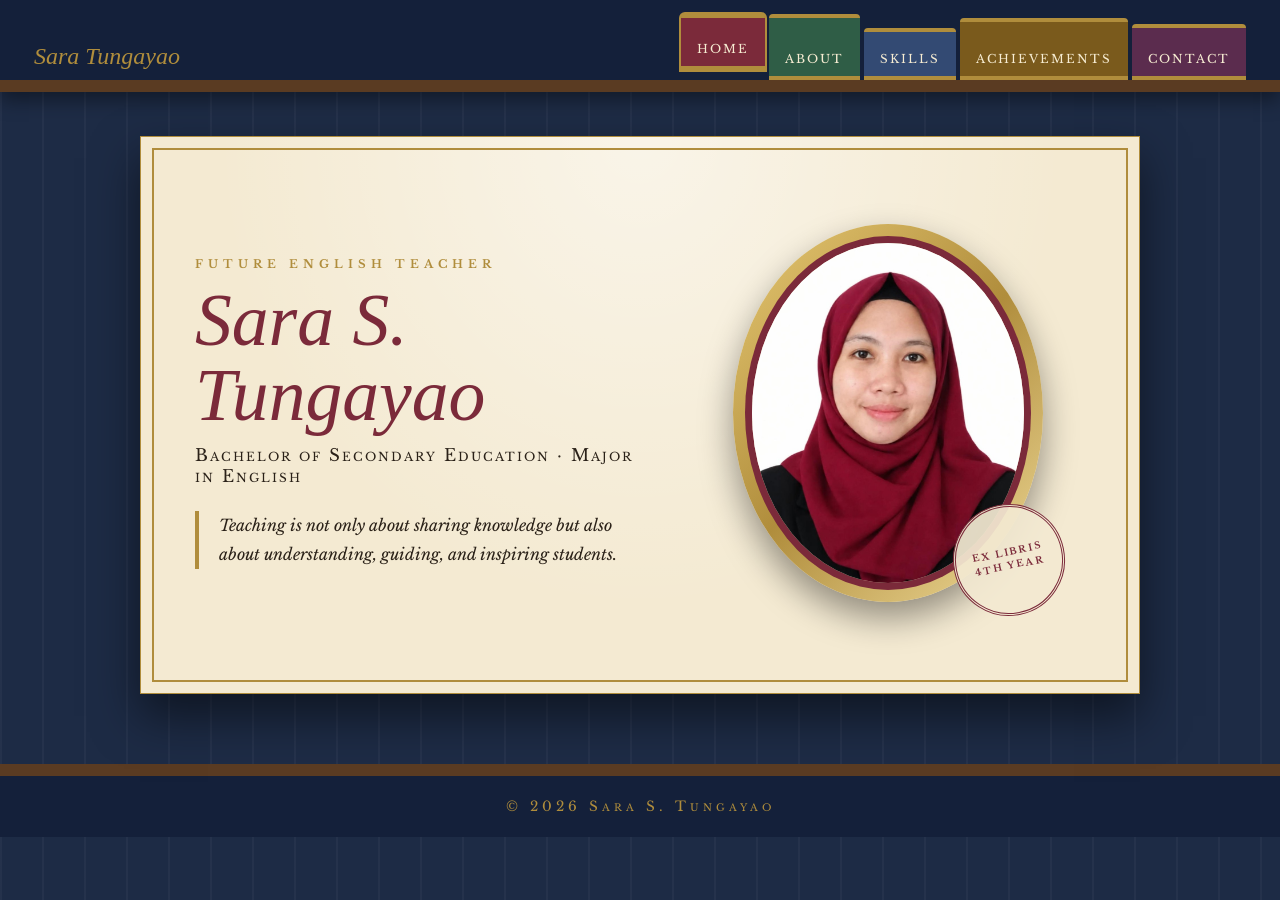
<file: index.html>
<!DOCTYPE html>
<html lang="en">
<head>
<meta charset="UTF-8">
<meta name="viewport" content="width=device-width, initial-scale=1">
<title>Sara S. Tungayao | Portfolio</title>
<link rel="preconnect" href="https://fonts.googleapis.com">
<link href="https://fonts.googleapis.com/css2?family=IM+Fell+English:ital@0;1&family=Libre+Baskerville:ital,wght@0,400;0,700;1,400&display=swap" rel="stylesheet">
<link rel="stylesheet" href="style.css">
</head>
<body>
<header><div class="logo">Sara Tungayao</div><nav class="menu"><a href="index.html" class="current">Home</a><a href="about.html">About</a><a href="skills.html">Skills</a><a href="projects.html">Achievements</a><a href="contact.html">Contact</a></nav></header>
<section id="home" class="page">
<div>
<p class="kicker">Future English Teacher</p>
<h1>Sara S. Tungayao</h1>
<p class="major">Bachelor of Secondary Education &middot; Major in English</p>
<p class="quote">Teaching is not only about sharing knowledge but also about understanding, guiding, and inspiring students.</p>
</div>
<div class="cameo">
<div class="ring"><div class="inner"><img class="profile" src="profile.jpg" alt="Sara S. Tungayao"></div></div>
<div class="stamp">Ex Libris<br>4th Year</div>
</div>
</section>
<footer>&copy; 2026 Sara S. Tungayao</footer>
</body>
</html>
</file>
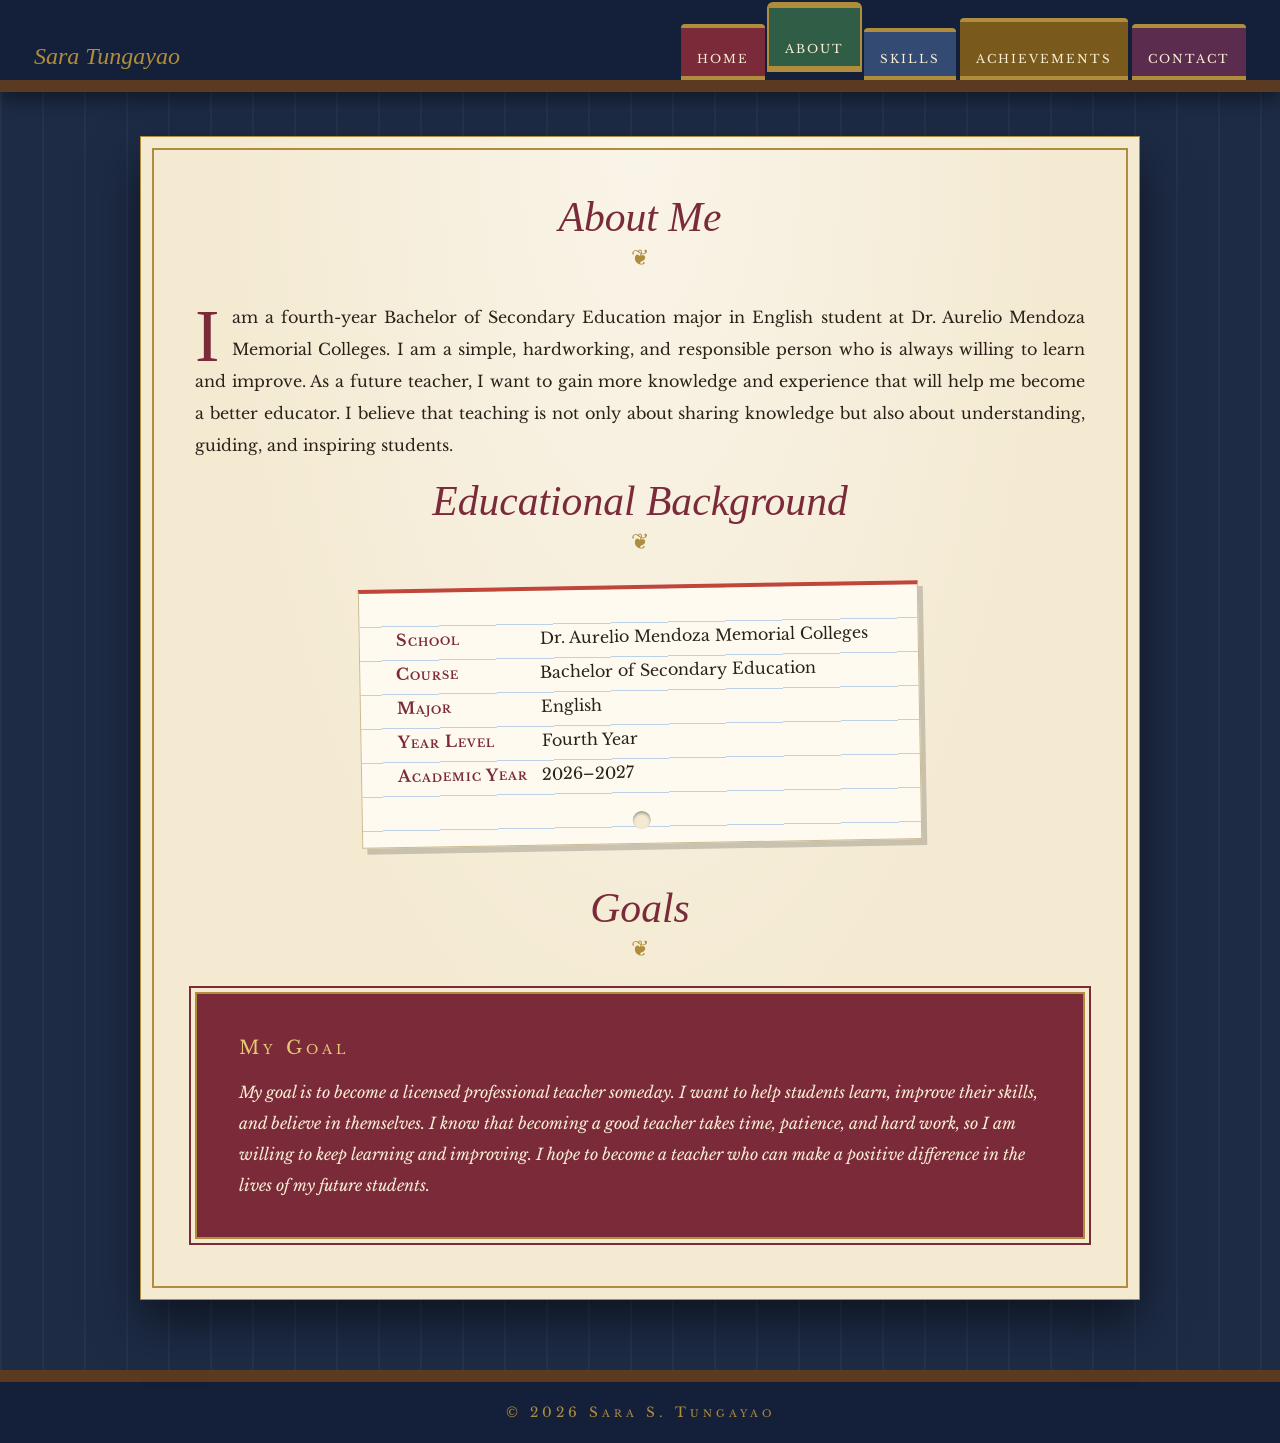
<file: about.html>
<!DOCTYPE html>
<html lang="en">
<head>
<meta charset="UTF-8">
<meta name="viewport" content="width=device-width, initial-scale=1">
<title>Sara S. Tungayao | About</title>
<link rel="preconnect" href="https://fonts.googleapis.com">
<link href="https://fonts.googleapis.com/css2?family=IM+Fell+English:ital@0;1&family=Libre+Baskerville:ital,wght@0,400;0,700;1,400&display=swap" rel="stylesheet">
<link rel="stylesheet" href="style.css">
</head>
<body>
<header><div class="logo">Sara Tungayao</div><nav class="menu"><a href="index.html">Home</a><a href="about.html" class="current">About</a><a href="skills.html">Skills</a><a href="projects.html">Achievements</a><a href="contact.html">Contact</a></nav></header>
<section id="about" class="page">
<h2 class="title">About Me</h2>
<span class="orn">&#10086;</span>
<div class="text">
<p>I am a fourth-year Bachelor of Secondary Education major in English student at Dr. Aurelio Mendoza Memorial Colleges. I am a simple, hardworking, and responsible person who is always willing to learn and improve. As a future teacher, I want to gain more knowledge and experience that will help me become a better educator. I believe that teaching is not only about sharing knowledge but also about understanding, guiding, and inspiring students.</p>
</div>
<h2 class="title">Educational Background</h2>
<span class="orn">&#10086;</span>
<div class="catalog">
<div><b>School</b><span>Dr. Aurelio Mendoza Memorial Colleges</span></div>
<div><b>Course</b><span>Bachelor of Secondary Education</span></div>
<div><b>Major</b><span>English</span></div>
<div><b>Year Level</b><span>Fourth Year</span></div>
<div><b>Academic Year</b><span>2026&ndash;2027</span></div>
</div>
<h2 class="title">Goals</h2>
<span class="orn">&#10086;</span>
<div class="pull">
<h3>My Goal</h3>
<p>My goal is to become a licensed professional teacher someday. I want to help students learn, improve their skills, and believe in themselves. I know that becoming a good teacher takes time, patience, and hard work, so I am willing to keep learning and improving. I hope to become a teacher who can make a positive difference in the lives of my future students.</p>
</div>
</section>
<footer>&copy; 2026 Sara S. Tungayao</footer>
</body>
</html>
</file>
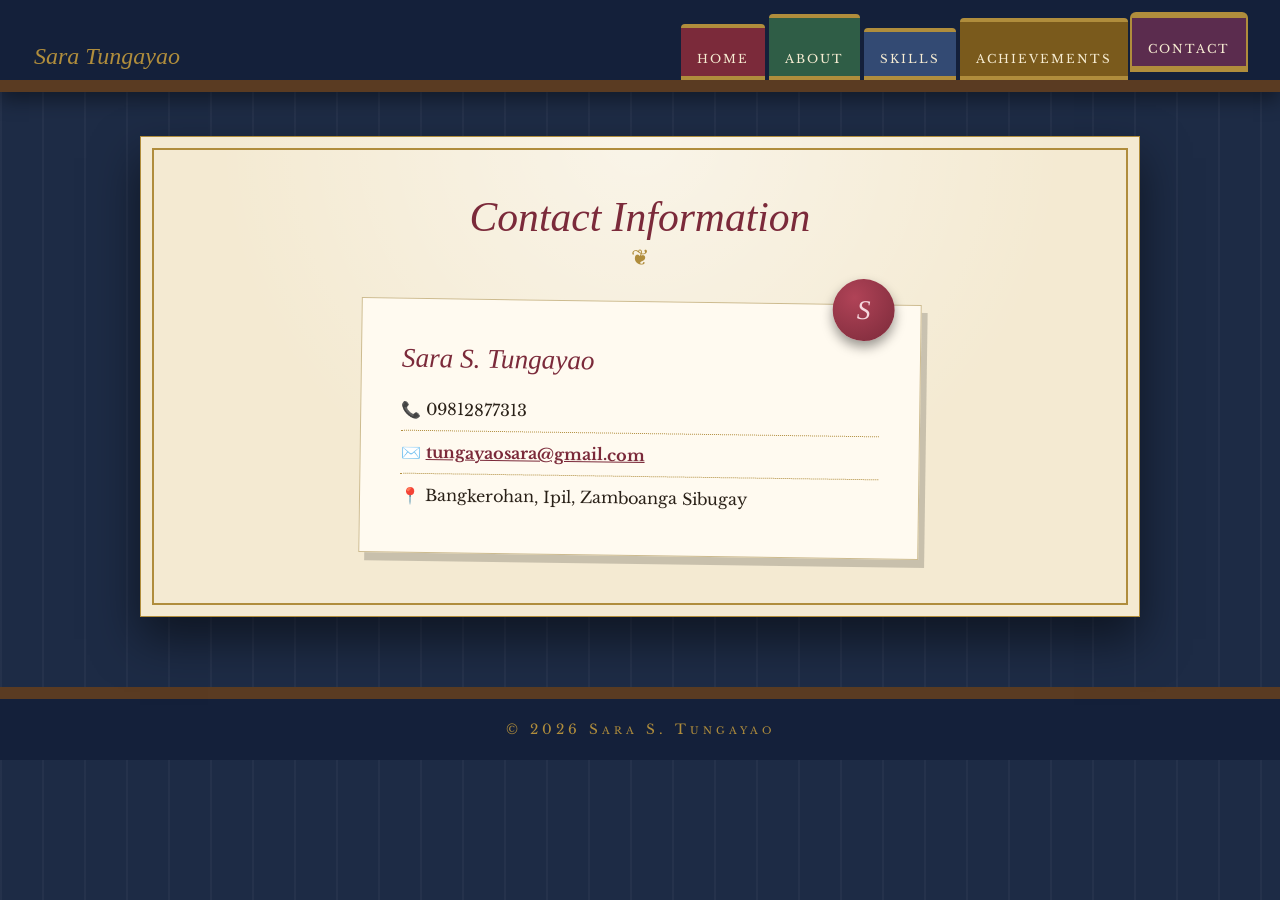
<file: contact.html>
<!DOCTYPE html>
<html lang="en">
<head>
<meta charset="UTF-8">
<meta name="viewport" content="width=device-width, initial-scale=1">
<title>Sara S. Tungayao | Contact</title>
<link rel="preconnect" href="https://fonts.googleapis.com">
<link href="https://fonts.googleapis.com/css2?family=IM+Fell+English:ital@0;1&family=Libre+Baskerville:ital,wght@0,400;0,700;1,400&display=swap" rel="stylesheet">
<link rel="stylesheet" href="style.css">
</head>
<body>
<header><div class="logo">Sara Tungayao</div><nav class="menu"><a href="index.html">Home</a><a href="about.html">About</a><a href="skills.html">Skills</a><a href="projects.html">Achievements</a><a href="contact.html" class="current">Contact</a></nav></header>
<section id="contact" class="page">
<h2 class="title">Contact Information</h2>
<span class="orn">&#10086;</span>
<div class="letter">
<div class="seal">S</div>
<h3>Sara S. Tungayao</h3>
<p>📞 09812877313</p>
<p>✉️ <a href="mailto:tungayaosara@gmail.com">tungayaosara@gmail.com</a></p>
<p>📍 Bangkerohan, Ipil, Zamboanga Sibugay</p>
</div>
</section>
<footer>&copy; 2026 Sara S. Tungayao</footer>
</body>
</html>
</file>
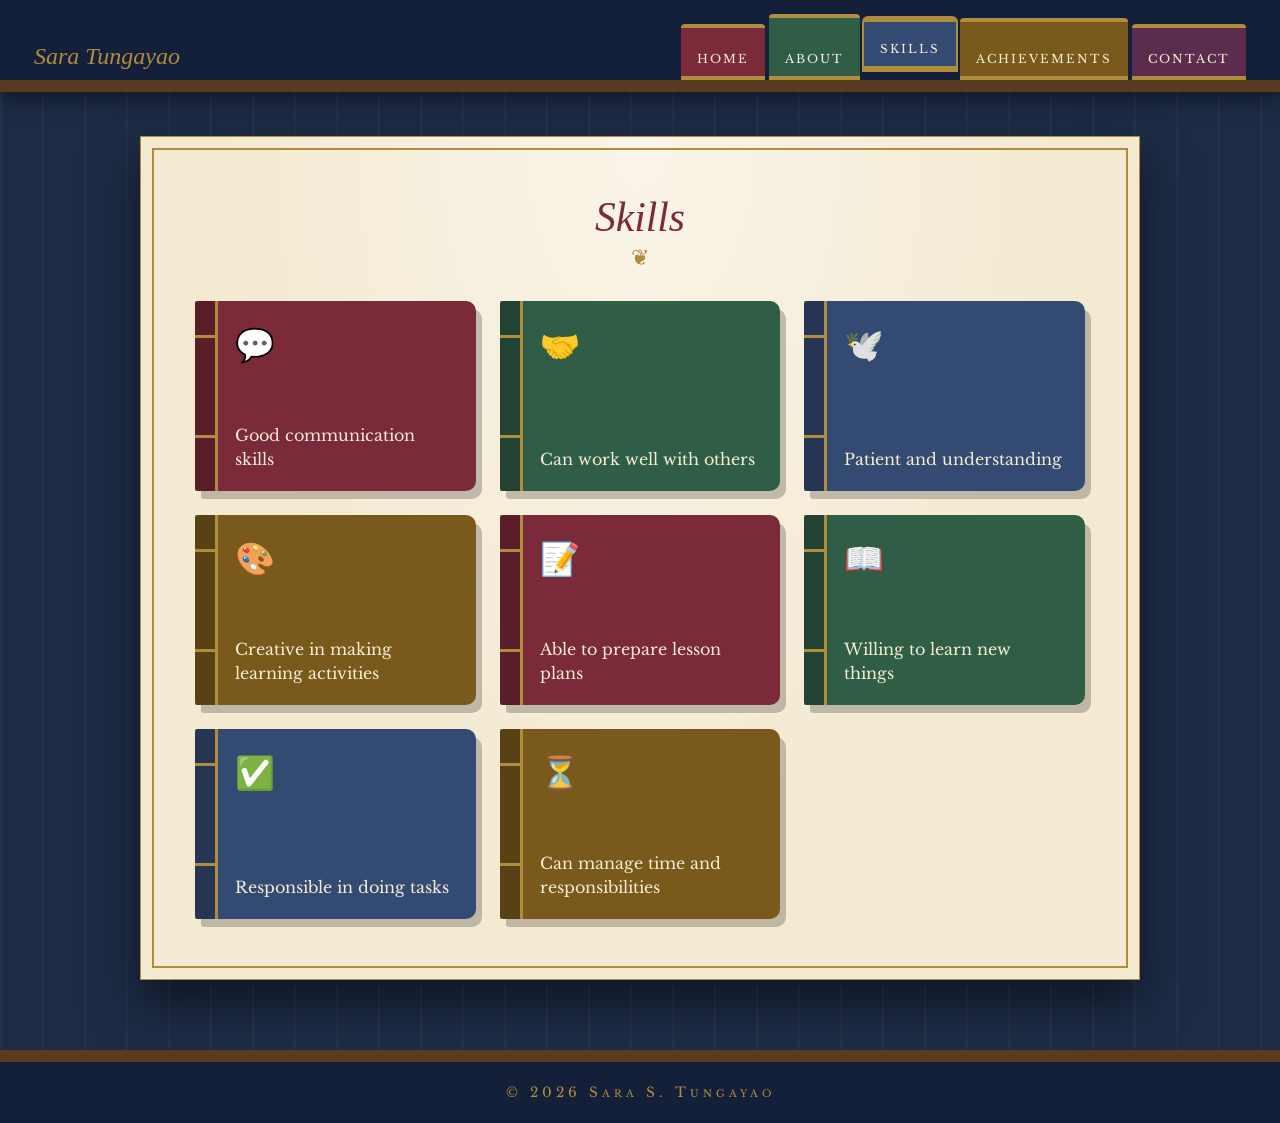
<file: skills.html>
<!DOCTYPE html>
<html lang="en">
<head>
<meta charset="UTF-8">
<meta name="viewport" content="width=device-width, initial-scale=1">
<title>Sara S. Tungayao | Skills</title>
<link rel="preconnect" href="https://fonts.googleapis.com">
<link href="https://fonts.googleapis.com/css2?family=IM+Fell+English:ital@0;1&family=Libre+Baskerville:ital,wght@0,400;0,700;1,400&display=swap" rel="stylesheet">
<link rel="stylesheet" href="style.css">
</head>
<body>
<header><div class="logo">Sara Tungayao</div><nav class="menu"><a href="index.html">Home</a><a href="about.html">About</a><a href="skills.html" class="current">Skills</a><a href="projects.html">Achievements</a><a href="contact.html">Contact</a></nav></header>
<section id="skills" class="page">
<h2 class="title">Skills</h2>
<span class="orn">&#10086;</span>
<div class="books">
<div class="book"><i>💬</i><h3>Good communication skills</h3></div>
<div class="book"><i>🤝</i><h3>Can work well with others</h3></div>
<div class="book"><i>🕊️</i><h3>Patient and understanding</h3></div>
<div class="book"><i>🎨</i><h3>Creative in making learning activities</h3></div>
<div class="book"><i>📝</i><h3>Able to prepare lesson plans</h3></div>
<div class="book"><i>📖</i><h3>Willing to learn new things</h3></div>
<div class="book"><i>✅</i><h3>Responsible in doing tasks</h3></div>
<div class="book"><i>⏳</i><h3>Can manage time and responsibilities</h3></div>
</div>
</section>
<footer>&copy; 2026 Sara S. Tungayao</footer>
</body>
</html>
</file>
<file: style.css>
*{box-sizing:border-box;margin:0;padding:0}
:root{--navy:#1d2b45;--ink:#2a2118;--parch:#f4ead2;--parch2:#e9dcba;--brass:#b08d3c;--wine:#7b2a3a;--forest:#2f5d46}
body{font-family:"Libre Baskerville",Georgia,serif;color:var(--ink);background-color:var(--navy);background-image:repeating-linear-gradient(90deg,rgba(255,255,255,.035) 0 2px,transparent 2px 42px);min-height:100vh}
header{position:sticky;top:0;z-index:10;display:flex;justify-content:space-between;align-items:flex-end;flex-wrap:wrap;gap:10px;padding:14px 34px 0;background:#14203a;border-bottom:12px solid #5a3b22;box-shadow:0 8px 18px rgba(0,0,0,.4)}
.logo{font-family:"IM Fell English",Georgia,serif;font-style:italic;font-size:1.5rem;color:var(--brass);padding-bottom:10px}
.menu{display:flex;gap:4px;align-items:flex-end}
.menu a{font-size:.74rem;letter-spacing:2px;text-transform:uppercase;text-decoration:none;color:#f6ecd2;padding:14px 16px 10px;border-radius:4px 4px 0 0;border-top:4px solid var(--brass);border-bottom:4px solid var(--brass);transition:.25s}
.menu a:nth-child(1){background:var(--wine);padding-top:24px}
.menu a:nth-child(2){background:var(--forest);padding-top:34px}
.menu a:nth-child(3){background:#334a73;padding-top:20px}
.menu a:nth-child(4){background:#7a5a1c;padding-top:30px}
.menu a:nth-child(5){background:#5b2c4e;padding-top:24px}
.menu a:hover{transform:translateY(-6px)}
.menu a.current{transform:translateY(-10px);box-shadow:0 0 0 2px var(--brass)}
.page{position:relative;max-width:1000px;margin:44px auto 70px;padding:56px 54px 60px;background:var(--parch);background-image:radial-gradient(ellipse at 50% 0,rgba(255,255,255,.5),transparent 60%);border:1px solid var(--brass);outline:2px solid var(--brass);outline-offset:-14px;box-shadow:0 22px 44px rgba(0,0,0,.5);animation:turn .8s ease}
@keyframes turn{from{opacity:0;transform:perspective(900px) rotateX(-6deg) translateY(-20px)}to{opacity:1;transform:none}}
#home{display:grid;grid-template-columns:1.15fr 1fr;gap:44px;align-items:center;min-height:62vh}
.kicker{font-size:.72rem;letter-spacing:5px;text-transform:uppercase;color:var(--brass);font-weight:700}
#home h1{font-family:"IM Fell English",Georgia,serif;font-style:italic;font-weight:400;font-size:clamp(2.6rem,6vw,4.6rem);line-height:1.02;color:var(--wine);margin:12px 0}
.major{font-variant:small-caps;letter-spacing:2px;font-size:1.05rem}
.quote{margin-top:24px;max-width:470px;padding-left:20px;border-left:4px solid var(--brass);font-style:italic;line-height:1.8}
.cameo{position:relative;justify-self:center;width:310px;max-width:92%}
.cameo .ring{padding:12px;border-radius:50%;background:linear-gradient(135deg,#e6c872,var(--brass),#f1dc9a);box-shadow:0 16px 34px rgba(0,0,0,.4)}
.cameo .inner{padding:7px;border-radius:50%;background:var(--wine)}
.profile{width:100%;aspect-ratio:4/5;object-fit:cover;object-position:50% 25%;border-radius:50%;display:block;background:#e9dcba}
.stamp{position:absolute;right:-22px;bottom:-14px;width:112px;height:112px;border:3px double var(--wine);border-radius:50%;display:grid;place-items:center;text-align:center;font-size:.58rem;letter-spacing:2px;text-transform:uppercase;color:var(--wine);background:rgba(244,234,210,.92);transform:rotate(-12deg);padding:12px;line-height:1.5;font-weight:700}
h2.title{font-family:"IM Fell English",Georgia,serif;font-style:italic;font-weight:400;font-size:2.6rem;color:var(--wine);text-align:center}
.orn{display:block;text-align:center;color:var(--brass);font-size:1.4rem;margin:2px 0 30px}
.text p{line-height:2;margin-bottom:16px;text-align:justify}
.text p:first-child::first-letter{font-family:"IM Fell English",Georgia,serif;font-size:4.6rem;float:left;line-height:.75;padding:8px 12px 0 0;color:var(--wine)}
.catalog{position:relative;max-width:560px;margin:10px auto 40px;background:#fffaf0;border:1px solid #cdbb8f;border-top:4px solid #c0463a;padding:30px 36px 54px;background-image:repeating-linear-gradient(transparent 0 33px,#bcd0e6 33px 34px);box-shadow:5px 6px 0 rgba(0,0,0,.18);transform:rotate(-1deg)}
.catalog::after{content:"";position:absolute;bottom:14px;left:50%;margin-left:-9px;width:18px;height:18px;border-radius:50%;background:var(--parch);box-shadow:inset 0 2px 3px rgba(0,0,0,.35)}
.catalog div{display:flex;gap:14px;line-height:34px}
.catalog b{flex:none;width:130px;font-variant:small-caps;letter-spacing:1px;color:var(--wine)}
.pull{background:var(--wine);color:#f6ecd2;padding:36px 42px;border:2px solid var(--brass);outline:2px solid var(--wine);outline-offset:4px;margin-top:10px;line-height:1.95;font-style:italic}
.pull h3{font-style:normal;font-variant:small-caps;letter-spacing:4px;color:#e6c872;margin-bottom:10px;font-weight:400}
.books{display:grid;grid-template-columns:repeat(auto-fit,minmax(210px,1fr));gap:24px}
.book{position:relative;min-height:190px;padding:24px 20px 20px 40px;color:#f6ecd2;border-radius:3px 10px 10px 3px;box-shadow:6px 8px 0 rgba(0,0,0,.22);transition:.3s;display:flex;flex-direction:column;justify-content:space-between}
.book::before{content:"";position:absolute;left:0;top:0;bottom:0;width:20px;background:rgba(0,0,0,.28);border-right:3px solid var(--brass)}
.book::after{content:"";position:absolute;left:0;width:20px;top:34px;height:3px;background:var(--brass);box-shadow:0 100px 0 var(--brass)}
.book:hover{transform:translateY(-10px) rotate(-1.5deg)}
.book:nth-child(4n+1){background:var(--wine)}
.book:nth-child(4n+2){background:var(--forest)}
.book:nth-child(4n+3){background:#334a73}
.book:nth-child(4n+4){background:#7a5a1c}
.book i{font-style:normal;font-size:2rem}
.book h3{font-size:1rem;font-weight:400;line-height:1.5}
.toc{list-style:none}
.toc li{display:flex;align-items:baseline;gap:10px;padding:18px 0;font-size:1.08rem;line-height:1.6}
.toc li span{flex:1}
.toc li::after{content:"";order:1;flex:none;width:0}
.toc b{font-family:"IM Fell English",Georgia,serif;font-style:italic;font-weight:400;font-size:1.4rem;color:var(--wine);flex:none;width:130px}
.toc li{border-bottom:2px dotted var(--brass)}
.letter{position:relative;max-width:560px;margin:0 auto;background:#fffaf0;border:1px solid #cdbb8f;padding:44px 40px 36px;box-shadow:6px 8px 0 rgba(0,0,0,.18);transform:rotate(.8deg)}
.letter h3{font-family:"IM Fell English",Georgia,serif;font-style:italic;font-weight:400;font-size:1.7rem;color:var(--wine);margin-bottom:14px}
.letter p{padding:11px 0;border-bottom:1px dotted var(--brass);word-break:break-word}
.letter p:last-of-type{border-bottom:0}
.letter a{color:var(--wine);font-weight:700}
.seal{position:absolute;right:26px;top:-26px;width:62px;height:62px;border-radius:50%;background:radial-gradient(circle at 35% 30%,#b04357,var(--wine));display:grid;place-items:center;color:#f6d8de;font-family:"IM Fell English",Georgia,serif;font-style:italic;font-size:1.7rem;box-shadow:0 6px 12px rgba(0,0,0,.4)}
footer{text-align:center;padding:22px;background:#14203a;border-top:12px solid #5a3b22;color:var(--brass);font-variant:small-caps;letter-spacing:4px;font-size:.85rem}
@media(max-width:820px){header{padding:12px 10px 0;justify-content:center}.menu a{padding:12px 8px 8px;font-size:.6rem;letter-spacing:1px}.page{margin:20px 8px 40px;padding:36px 22px 44px}#home{grid-template-columns:1fr;text-align:center}.quote{margin-left:auto;margin-right:auto;text-align:left}.text p{text-align:left}.catalog{padding:26px 18px 50px}.catalog b{width:100px}.toc b{width:90px}}
</file>
